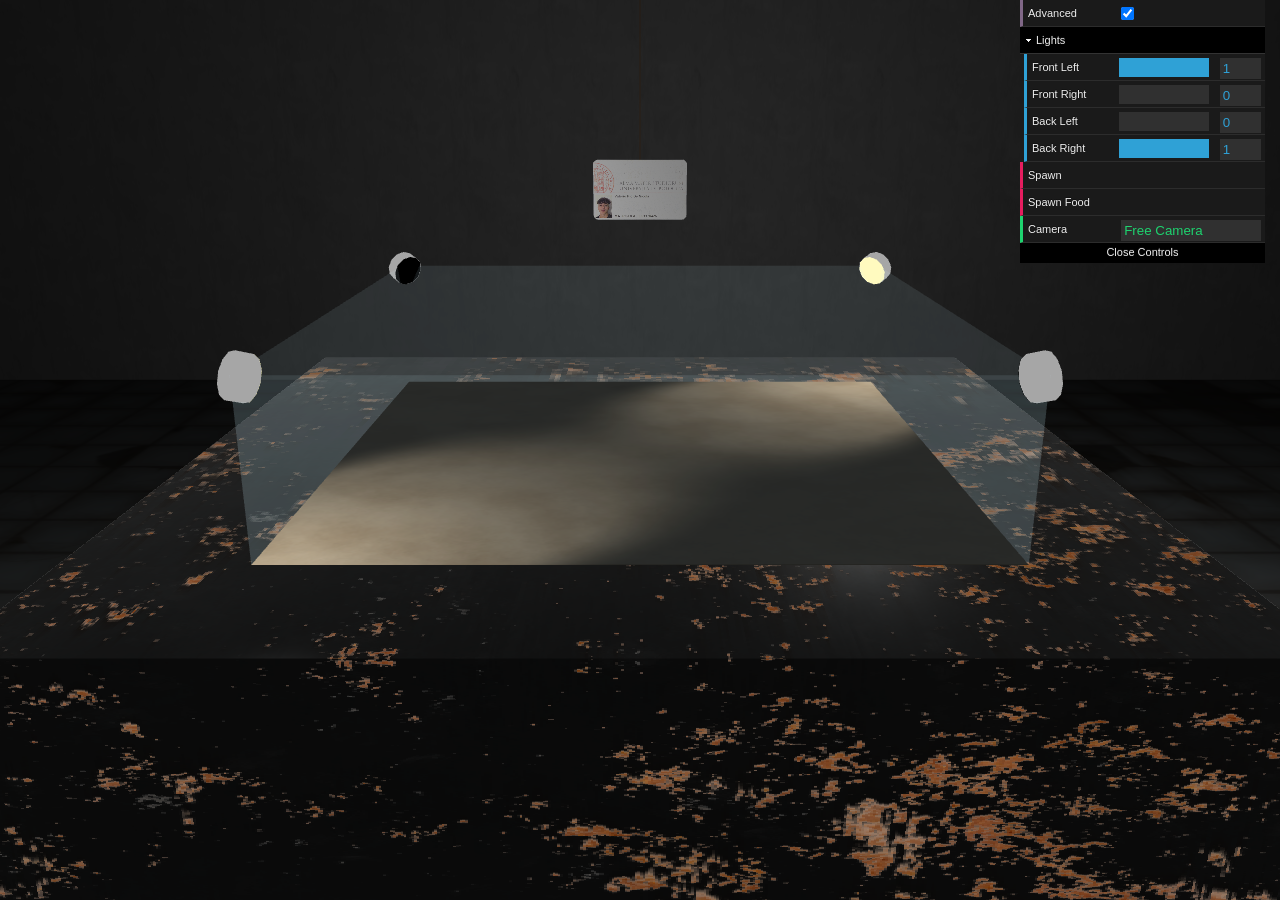
<file: index.html>
<!DOCTYPE html>
<html lang="en">
    <head>
        <meta charset="UTF-8">
        <meta name="viewport" content="width=device-width, initial-scale=1.0">
        <title>Alive Connectome</title>

        <link rel="stylesheet" href="src/css/style.css">

        <!-- Librerie del prof -->
        <link rel="stylesheet" href="resources/lib/dat.gui.css">
        <script src="resources/lib/m4.js"></script>
        <script src="resources/lib/dat.gui.js"></script>
        <script src="resources/lib/webgl-utils.js"></script>
    </head>
    <body>
        <canvas id="gl-canvas"></canvas>

        <div id="thumbstick-base">
            <div id="thumbstick-knob"></div>
        </div>

        <!--Do not change order of js files, is important to keep it like this-->
        <script src="src/core/utilities.js"></script>
        <script src="src/core/camera.js"></script>
        <script src="src/connectome.js"></script>
        <script src="src/models/plane.js"></script>
        <script src="src/models/cabinet.js"></script>
        <script src="src/models/tank.js"></script>
        <script src="src/core/lights.js"></script>
        <script src="src/models/spotlight.js"></script>
        <script src="src/models/worm.js"></script>
        <script src="src/models/food.js"></script>
        <script src="src/models/room.js"></script>
        <script src="src/models/badge.js"></script>
        <script src="src/hud.js"></script>
        <script src="src/main.js"></script>
    </body>
</html>
</file>
<file: src/css/style.css>
* { 
    margin: 0; 
    padding: 0; 
    box-sizing: border-box; 
}
            
body { 
    background: #000; 
    overflow: hidden; 
}
            
#gl-canvas {
    display: block;
    width: 100vw;
    height: 100vh;
}

#thumbstick-base {
    display: none;
    position: fixed;
    bottom: 48px;
    left: 50%;
    transform: translateX(-50%);
    width: 120px;
    height: 120px;
    border-radius: 50%;
    background: rgba(255, 255, 255, 0.08);
    border: 2px solid rgba(255, 255, 255, 0.35);
    touch-action: none; /*disable default browser touch behavior*/
    user-select: none;
}

#thumbstick-knob {
    position: absolute;
    width: 48px;
    height: 48px;
    border-radius: 50%;
    background: rgba(255, 255, 255, 0.75);
    top: 50%;
    left: 50%;
    transform: translate(-50%, -50%);
    pointer-events: none;
}

@media (pointer: coarse) {
    #thumbstick-base {
        left: auto;
        right: 24px;
        transform: none;
    }
}
</file>
<file: resources/lib/dat.gui.css>
.dg ul{list-style:none;margin:0;padding:0;width:100%;clear:both}.dg.ac{position:fixed;top:0;left:0;right:0;height:0;z-index:0}.dg:not(.ac) .main{overflow:hidden}.dg.main{-webkit-transition:opacity .1s linear;-o-transition:opacity .1s linear;-moz-transition:opacity .1s linear;transition:opacity .1s linear}.dg.main.taller-than-window{overflow-y:auto}.dg.main.taller-than-window .close-button{opacity:1;margin-top:-1px;border-top:1px solid #2c2c2c}.dg.main ul.closed .close-button{opacity:1 !important}.dg.main:hover .close-button,.dg.main .close-button.drag{opacity:1}.dg.main .close-button{-webkit-transition:opacity .1s linear;-o-transition:opacity .1s linear;-moz-transition:opacity .1s linear;transition:opacity .1s linear;border:0;line-height:19px;height:20px;cursor:pointer;text-align:center;background-color:#000}.dg.main .close-button.close-top{position:relative}.dg.main .close-button.close-bottom{position:absolute}.dg.main .close-button:hover{background-color:#111}.dg.a{float:right;margin-right:15px;overflow-y:visible}.dg.a.has-save>ul.close-top{margin-top:0}.dg.a.has-save>ul.close-bottom{margin-top:27px}.dg.a.has-save>ul.closed{margin-top:0}.dg.a .save-row{top:0;z-index:1002}.dg.a .save-row.close-top{position:relative}.dg.a .save-row.close-bottom{position:fixed}.dg li{-webkit-transition:height .1s ease-out;-o-transition:height .1s ease-out;-moz-transition:height .1s ease-out;transition:height .1s ease-out;-webkit-transition:overflow .1s linear;-o-transition:overflow .1s linear;-moz-transition:overflow .1s linear;transition:overflow .1s linear}.dg li:not(.folder){cursor:auto;height:27px;line-height:27px;padding:0 4px 0 5px}.dg li.folder{padding:0;border-left:4px solid rgba(0,0,0,0)}.dg li.title{cursor:pointer;margin-left:-4px}.dg .closed li:not(.title),.dg .closed ul li,.dg .closed ul li>*{height:0;overflow:hidden;border:0}.dg .cr{clear:both;padding-left:3px;height:27px;overflow:hidden}.dg .property-name{cursor:default;float:left;clear:left;width:40%;overflow:hidden;text-overflow:ellipsis}.dg .c{float:left;width:60%;position:relative}.dg .c input[type=text]{border:0;margin-top:4px;padding:3px;width:100%;float:right}.dg .has-slider input[type=text]{width:30%;margin-left:0}.dg .slider{float:left;width:66%;margin-left:-5px;margin-right:0;height:19px;margin-top:4px}.dg .slider-fg{height:100%}.dg .c input[type=checkbox]{margin-top:7px}.dg .c select{margin-top:5px}.dg .cr.function,.dg .cr.function .property-name,.dg .cr.function *,.dg .cr.boolean,.dg .cr.boolean *{cursor:pointer}.dg .cr.color{overflow:visible}.dg .selector{display:none;position:absolute;margin-left:-9px;margin-top:23px;z-index:10}.dg .c:hover .selector,.dg .selector.drag{display:block}.dg li.save-row{padding:0}.dg li.save-row .button{display:inline-block;padding:0px 6px}.dg.dialogue{background-color:#222;width:460px;padding:15px;font-size:13px;line-height:15px}#dg-new-constructor{padding:10px;color:#222;font-family:Monaco, monospace;font-size:10px;border:0;resize:none;box-shadow:inset 1px 1px 1px #888;word-wrap:break-word;margin:12px 0;display:block;width:440px;overflow-y:scroll;height:100px;position:relative}#dg-local-explain{display:none;font-size:11px;line-height:17px;border-radius:3px;background-color:#333;padding:8px;margin-top:10px}#dg-local-explain code{font-size:10px}#dat-gui-save-locally{display:none}.dg{color:#eee;font:11px 'Lucida Grande', sans-serif;text-shadow:0 -1px 0 #111}.dg.main::-webkit-scrollbar{width:5px;background:#1a1a1a}.dg.main::-webkit-scrollbar-corner{height:0;display:none}.dg.main::-webkit-scrollbar-thumb{border-radius:5px;background:#676767}.dg li:not(.folder){background:#1a1a1a;border-bottom:1px solid #2c2c2c}.dg li.save-row{line-height:25px;background:#dad5cb;border:0}.dg li.save-row select{margin-left:5px;width:108px}.dg li.save-row .button{margin-left:5px;margin-top:1px;border-radius:2px;font-size:9px;line-height:7px;padding:4px 4px 5px 4px;background:#c5bdad;color:#fff;text-shadow:0 1px 0 #b0a58f;box-shadow:0 -1px 0 #b0a58f;cursor:pointer}.dg li.save-row .button.gears{background:#c5bdad url([data-uri]) 2px 1px no-repeat;height:7px;width:8px}.dg li.save-row .button:hover{background-color:#bab19e;box-shadow:0 -1px 0 #b0a58f}.dg li.folder{border-bottom:0}.dg li.title{padding-left:16px;background:#000 url([data-uri]) 6px 10px no-repeat;cursor:pointer;border-bottom:1px solid rgba(255,255,255,0.2)}.dg .closed li.title{background-image:url([data-uri])}.dg .cr.boolean{border-left:3px solid #806787}.dg .cr.color{border-left:3px solid}.dg .cr.function{border-left:3px solid #e61d5f}.dg .cr.number{border-left:3px solid #2FA1D6}.dg .cr.number input[type=text]{color:#2FA1D6}.dg .cr.string{border-left:3px solid #1ed36f}.dg .cr.string input[type=text]{color:#1ed36f}.dg .cr.function:hover,.dg .cr.boolean:hover{background:#111}.dg .c input[type=text]{background:#303030;outline:none}.dg .c input[type=text]:hover{background:#3c3c3c}.dg .c input[type=text]:focus{background:#494949;color:#fff}.dg .c .slider{background:#303030;cursor:ew-resize}.dg .c .slider-fg{background:#2FA1D6;max-width:100%}.dg .c .slider:hover{background:#3c3c3c}.dg .c .slider:hover .slider-fg{background:#44abda}
</file>
